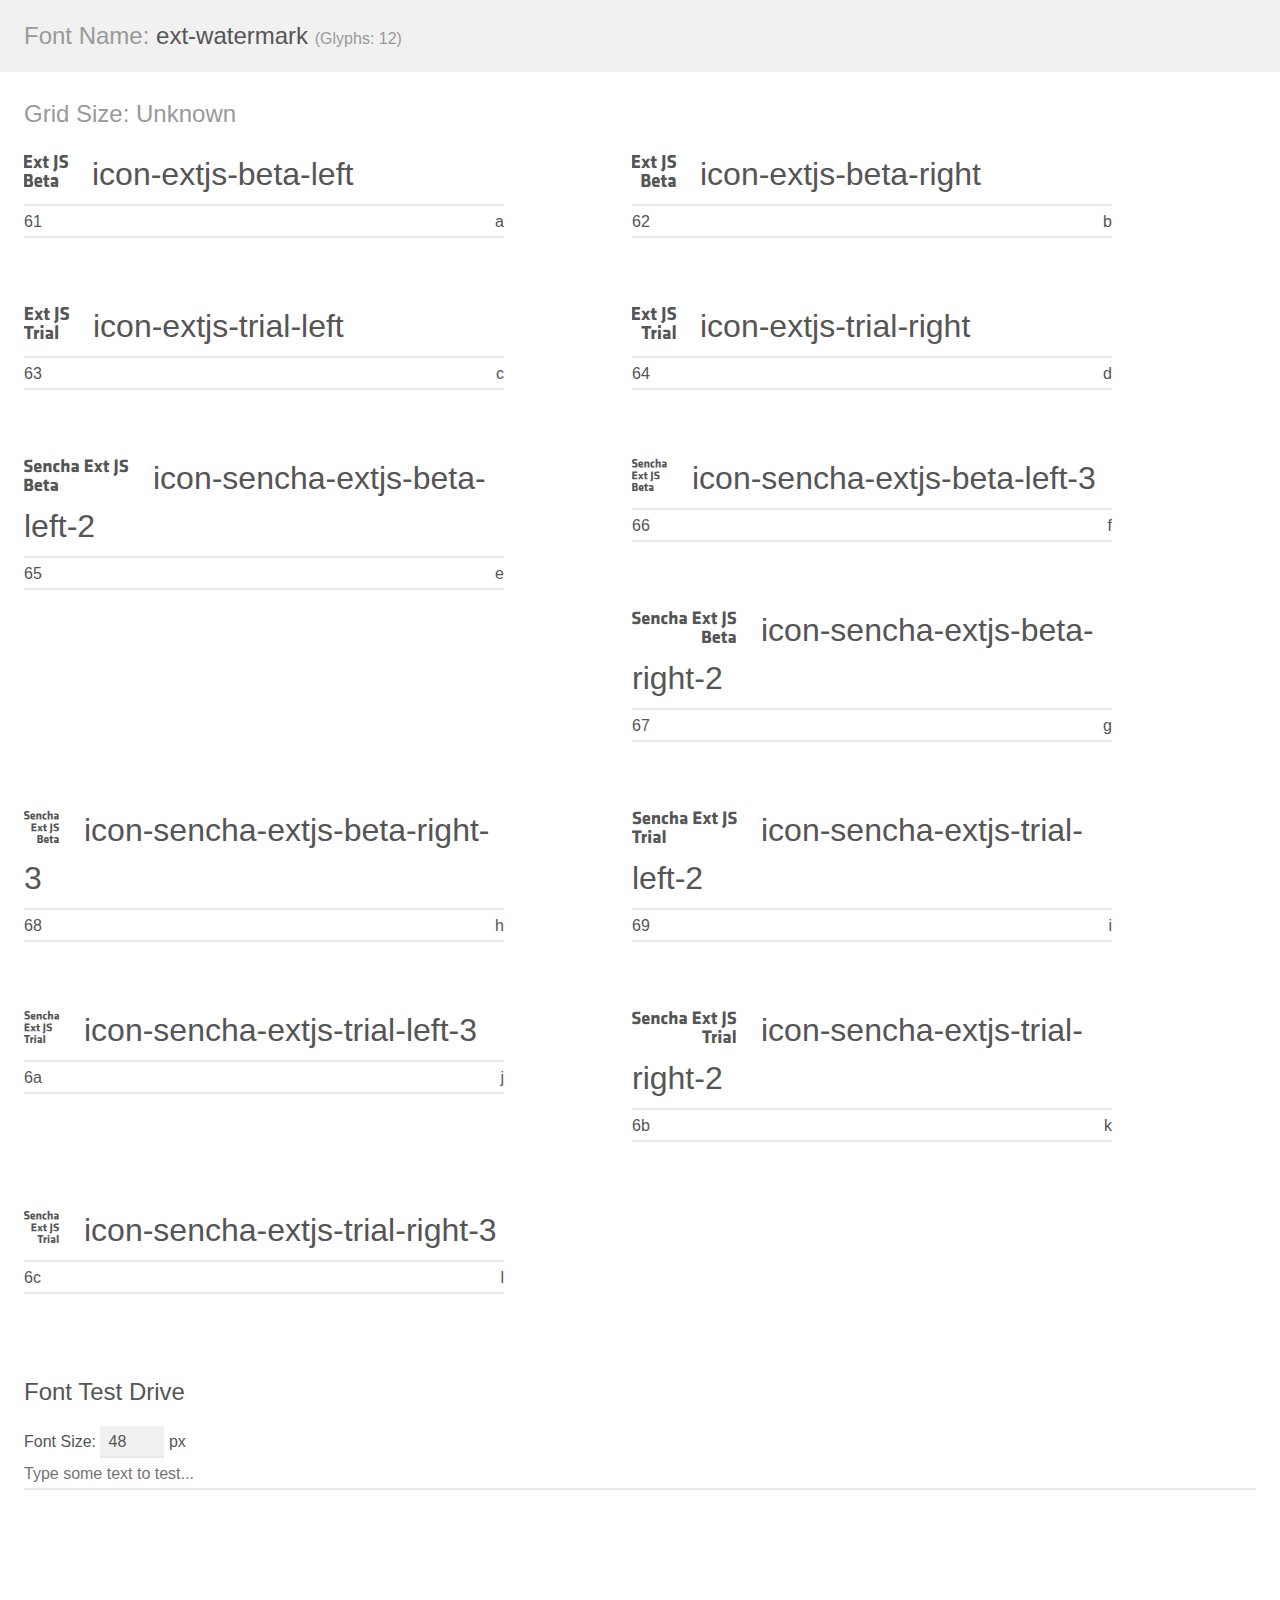
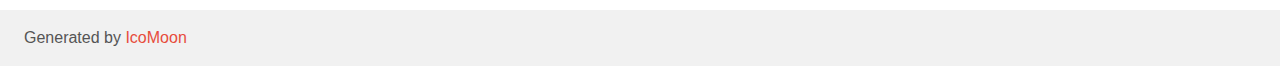
<file: src/redmine/sencha-deploy/genboree_ac/sencha-apps/curation/ext/resources/ext-watermark/demo.html>
<!doctype html>
<html>
<head>
	<meta charset="utf-8">
	<title>IcoMoon Demo</title>
	<meta name="description" content="An Icon Font Generated By IcoMoon.io">
	<meta name="viewport" content="width=device-width">
	<link rel="stylesheet" href="demo-files/demo.css">
	<link rel="stylesheet" href="style.css"></head>
<body>
	<div class="bgc1 clearfix">
		<h1 class="mhmm mvm"><span class="fgc1">Font Name:</span> ext-watermark <small class="fgc1">(Glyphs:&nbsp;12)</small></h1>
	</div>
	<div class="clearfix mhl ptl">
		<h1 class="mvm mtn fgc1">Grid Size: Unknown</h1>
		<div class="glyph fs1">
			<div class="clearfix bshadow0 pbs">
				<span class="icon-extjs-beta-left">
				
				</span>
				<span class="mls"> icon-extjs-beta-left</span>
			</div>
			<fieldset class="fs0 size1of1 clearfix hidden-false">
				<input type="text" readonly value="61" class="unit size1of2" />
				<input type="text" maxlength="1" readonly value="&#x61;" class="unitRight size1of2 talign-right" />
			</fieldset>
			<div class="fs0 bshadow0 clearfix hidden-true">
				<span class="unit pvs fgc1">liga: </span>
				<input type="text" readonly value="" class="liga unitRight" />
			</div>
		</div>
		<div class="glyph fs1">
			<div class="clearfix bshadow0 pbs">
				<span class="icon-extjs-beta-right">
				
				</span>
				<span class="mls"> icon-extjs-beta-right</span>
			</div>
			<fieldset class="fs0 size1of1 clearfix hidden-false">
				<input type="text" readonly value="62" class="unit size1of2" />
				<input type="text" maxlength="1" readonly value="&#x62;" class="unitRight size1of2 talign-right" />
			</fieldset>
			<div class="fs0 bshadow0 clearfix hidden-true">
				<span class="unit pvs fgc1">liga: </span>
				<input type="text" readonly value="" class="liga unitRight" />
			</div>
		</div>
		<div class="glyph fs1">
			<div class="clearfix bshadow0 pbs">
				<span class="icon-extjs-trial-left">
				
				</span>
				<span class="mls"> icon-extjs-trial-left</span>
			</div>
			<fieldset class="fs0 size1of1 clearfix hidden-false">
				<input type="text" readonly value="63" class="unit size1of2" />
				<input type="text" maxlength="1" readonly value="&#x63;" class="unitRight size1of2 talign-right" />
			</fieldset>
			<div class="fs0 bshadow0 clearfix hidden-true">
				<span class="unit pvs fgc1">liga: </span>
				<input type="text" readonly value="" class="liga unitRight" />
			</div>
		</div>
		<div class="glyph fs1">
			<div class="clearfix bshadow0 pbs">
				<span class="icon-extjs-trial-right">
				
				</span>
				<span class="mls"> icon-extjs-trial-right</span>
			</div>
			<fieldset class="fs0 size1of1 clearfix hidden-false">
				<input type="text" readonly value="64" class="unit size1of2" />
				<input type="text" maxlength="1" readonly value="&#x64;" class="unitRight size1of2 talign-right" />
			</fieldset>
			<div class="fs0 bshadow0 clearfix hidden-true">
				<span class="unit pvs fgc1">liga: </span>
				<input type="text" readonly value="" class="liga unitRight" />
			</div>
		</div>
		<div class="glyph fs1">
			<div class="clearfix bshadow0 pbs">
				<span class="icon-sencha-extjs-beta-left-2">
				
				</span>
				<span class="mls"> icon-sencha-extjs-beta-left-2</span>
			</div>
			<fieldset class="fs0 size1of1 clearfix hidden-false">
				<input type="text" readonly value="65" class="unit size1of2" />
				<input type="text" maxlength="1" readonly value="&#x65;" class="unitRight size1of2 talign-right" />
			</fieldset>
			<div class="fs0 bshadow0 clearfix hidden-true">
				<span class="unit pvs fgc1">liga: </span>
				<input type="text" readonly value="" class="liga unitRight" />
			</div>
		</div>
		<div class="glyph fs1">
			<div class="clearfix bshadow0 pbs">
				<span class="icon-sencha-extjs-beta-left-3">
				
				</span>
				<span class="mls"> icon-sencha-extjs-beta-left-3</span>
			</div>
			<fieldset class="fs0 size1of1 clearfix hidden-false">
				<input type="text" readonly value="66" class="unit size1of2" />
				<input type="text" maxlength="1" readonly value="&#x66;" class="unitRight size1of2 talign-right" />
			</fieldset>
			<div class="fs0 bshadow0 clearfix hidden-true">
				<span class="unit pvs fgc1">liga: </span>
				<input type="text" readonly value="" class="liga unitRight" />
			</div>
		</div>
		<div class="glyph fs1">
			<div class="clearfix bshadow0 pbs">
				<span class="icon-sencha-extjs-beta-right-2">
				
				</span>
				<span class="mls"> icon-sencha-extjs-beta-right-2</span>
			</div>
			<fieldset class="fs0 size1of1 clearfix hidden-false">
				<input type="text" readonly value="67" class="unit size1of2" />
				<input type="text" maxlength="1" readonly value="&#x67;" class="unitRight size1of2 talign-right" />
			</fieldset>
			<div class="fs0 bshadow0 clearfix hidden-true">
				<span class="unit pvs fgc1">liga: </span>
				<input type="text" readonly value="" class="liga unitRight" />
			</div>
		</div>
		<div class="glyph fs1">
			<div class="clearfix bshadow0 pbs">
				<span class="icon-sencha-extjs-beta-right-3">
				
				</span>
				<span class="mls"> icon-sencha-extjs-beta-right-3</span>
			</div>
			<fieldset class="fs0 size1of1 clearfix hidden-false">
				<input type="text" readonly value="68" class="unit size1of2" />
				<input type="text" maxlength="1" readonly value="&#x68;" class="unitRight size1of2 talign-right" />
			</fieldset>
			<div class="fs0 bshadow0 clearfix hidden-true">
				<span class="unit pvs fgc1">liga: </span>
				<input type="text" readonly value="" class="liga unitRight" />
			</div>
		</div>
		<div class="glyph fs1">
			<div class="clearfix bshadow0 pbs">
				<span class="icon-sencha-extjs-trial-left-2">
				
				</span>
				<span class="mls"> icon-sencha-extjs-trial-left-2</span>
			</div>
			<fieldset class="fs0 size1of1 clearfix hidden-false">
				<input type="text" readonly value="69" class="unit size1of2" />
				<input type="text" maxlength="1" readonly value="&#x69;" class="unitRight size1of2 talign-right" />
			</fieldset>
			<div class="fs0 bshadow0 clearfix hidden-true">
				<span class="unit pvs fgc1">liga: </span>
				<input type="text" readonly value="" class="liga unitRight" />
			</div>
		</div>
		<div class="glyph fs1">
			<div class="clearfix bshadow0 pbs">
				<span class="icon-sencha-extjs-trial-left-3">
				
				</span>
				<span class="mls"> icon-sencha-extjs-trial-left-3</span>
			</div>
			<fieldset class="fs0 size1of1 clearfix hidden-false">
				<input type="text" readonly value="6a" class="unit size1of2" />
				<input type="text" maxlength="1" readonly value="&#x6a;" class="unitRight size1of2 talign-right" />
			</fieldset>
			<div class="fs0 bshadow0 clearfix hidden-true">
				<span class="unit pvs fgc1">liga: </span>
				<input type="text" readonly value="" class="liga unitRight" />
			</div>
		</div>
		<div class="glyph fs1">
			<div class="clearfix bshadow0 pbs">
				<span class="icon-sencha-extjs-trial-right-2">
				
				</span>
				<span class="mls"> icon-sencha-extjs-trial-right-2</span>
			</div>
			<fieldset class="fs0 size1of1 clearfix hidden-false">
				<input type="text" readonly value="6b" class="unit size1of2" />
				<input type="text" maxlength="1" readonly value="&#x6b;" class="unitRight size1of2 talign-right" />
			</fieldset>
			<div class="fs0 bshadow0 clearfix hidden-true">
				<span class="unit pvs fgc1">liga: </span>
				<input type="text" readonly value="" class="liga unitRight" />
			</div>
		</div>
		<div class="glyph fs1">
			<div class="clearfix bshadow0 pbs">
				<span class="icon-sencha-extjs-trial-right-3">
				
				</span>
				<span class="mls"> icon-sencha-extjs-trial-right-3</span>
			</div>
			<fieldset class="fs0 size1of1 clearfix hidden-false">
				<input type="text" readonly value="6c" class="unit size1of2" />
				<input type="text" maxlength="1" readonly value="&#x6c;" class="unitRight size1of2 talign-right" />
			</fieldset>
			<div class="fs0 bshadow0 clearfix hidden-true">
				<span class="unit pvs fgc1">liga: </span>
				<input type="text" readonly value="" class="liga unitRight" />
			</div>
		</div>
	</div>

	<!--[if gt IE 8]><!-->
	<div class="mhl clearfix mbl">
		<h1>Font Test Drive</h1>
		<label>
			Font Size: <input id="fontSize" type="number" class="textbox0 mbm"
			min="8" value="48" />
			px
		</label>
		<input id="testText" type="text" class="phl size1of1 mvl"
		placeholder="Type some text to test..." value=""/>
		</label>
		<div id="testDrive" class="icon-">&nbsp;
		</div>
	</div>
	<!--<![endif]-->
	<div class="bgc1 clearfix">
		<p class="mhl">Generated by <a href="https://icomoon.io/app">IcoMoon</a></p>
	</div>

	<script src="demo-files/demo.js"></script>
</body>
</html>
</file>
<file: src/redmine/sencha-deploy/genboree_ac/sencha-apps/curation/ext/resources/ext-watermark/demo-files/demo.css>
body {
	padding: 0;
	margin: 0;
	font-family: sans-serif;
	font-size: 1em;
	line-height: 1.5;
	color: #555;
	background: #fff;
}
h1 {
	font-size: 1.5em;
	font-weight: normal;
}
small {
	font-size: .66666667em;
}
a {
	color: #e74c3c;
	text-decoration: none;
}
a:hover, a:focus {
	box-shadow: 0 1px #e74c3c;
}
.bshadow0, input {
	box-shadow: inset 0 -2px #e7e7e7;
}
input:hover {
	box-shadow: inset 0 -2px #ccc;
}
input, fieldset {
	font-size: 1em;
	margin: 0;
	padding: 0;
	border: 0;
}
input {
	color: inherit;
	line-height: 1.5;
	height: 1.5em;
	padding: .25em 0;
}
input:focus {
	outline: none;
	box-shadow: inset 0 -2px #449fdb;
}
.glyph {
	font-size: 16px;
	width: 15em;
	padding-bottom: 1em;
	margin-right: 4em;
	margin-bottom: 1em;
	float: left;
	overflow: hidden;
}
.liga {
	width: 80%;
	width: calc(100% - 2.5em);
}
.talign-right {
	text-align: right;
}
.talign-center {
	text-align: center;
}
.bgc1 {
	background: #f1f1f1;
}
.fgc1 {
	color: #999;
}
.fgc0 {
	color: #000;
}
p {
	margin-top: 1em;
	margin-bottom: 1em;
}
.mvm {
	margin-top: .75em;
	margin-bottom: .75em;
}
.mtn {
	margin-top: 0;
}
.mtl, .mal {
	margin-top: 1.5em;
}
.mbl, .mal {
	margin-bottom: 1.5em;
}
.mal, .mhl {
	margin-left: 1.5em;
	margin-right: 1.5em;
}
.mhmm {
	margin-left: 1em;
	margin-right: 1em;
}
.mls {
	margin-left: .25em;
}
.ptl {
	padding-top: 1.5em;
}
.pbs, .pvs {
	padding-bottom: .25em;
}
.pvs, .pts {
	padding-top: .25em;
}
.unit {
	float: left;
}
.unitRight {
	float: right;
}
.size1of2 {
	width: 50%;
}
.size1of1 {
	width: 100%;
}
.clearfix:before, .clearfix:after {
	content: " ";
	display: table;
}
.clearfix:after {
	clear: both;
}
.hidden-true {
	display: none;
}
.textbox0 {
	width: 3em;
	background: #f1f1f1;
	padding: .25em .5em;
	line-height: 1.5;
	height: 1.5em;
}
#testDrive {
	display: block;
	padding-top: 24px;
	line-height: 1.5;
}
.fs0 {
	font-size: 16px;
}
.fs1 {
	font-size: 32px;
}
</file>
<file: src/redmine/sencha-deploy/genboree_ac/sencha-apps/curation/ext/resources/ext-watermark/style.css>
@font-face {
	font-family: 'ext-watermark';
	src:url('fonts/ext-watermark.eot?n6lnws');
	src:url('fonts/ext-watermark.eot?#iefixn6lnws') format('embedded-opentype'),
		url('fonts/ext-watermark.woff?n6lnws') format('woff'),
		url('fonts/ext-watermark.ttf?n6lnws') format('truetype'),
		url('fonts/ext-watermark.svg?n6lnws#ext-watermark') format('svg');
	font-weight: normal;
	font-style: normal;
}

[class^="icon-"], [class*=" icon-"] {
	font-family: 'ext-watermark';
	speak: none;
	font-style: normal;
	font-weight: normal;
	font-variant: normal;
	text-transform: none;
	line-height: 1;

	/* Better Font Rendering =========== */
	-webkit-font-smoothing: antialiased;
	-moz-osx-font-smoothing: grayscale;
}

.icon-extjs-beta-left:before {
	content: "\61";
}

.icon-extjs-beta-right:before {
	content: "\62";
}

.icon-extjs-trial-left:before {
	content: "\63";
}

.icon-extjs-trial-right:before {
	content: "\64";
}

.icon-sencha-extjs-beta-left-2:before {
	content: "\65";
}

.icon-sencha-extjs-beta-left-3:before {
	content: "\66";
}

.icon-sencha-extjs-beta-right-2:before {
	content: "\67";
}

.icon-sencha-extjs-beta-right-3:before {
	content: "\68";
}

.icon-sencha-extjs-trial-left-2:before {
	content: "\69";
}

.icon-sencha-extjs-trial-left-3:before {
	content: "\6a";
}

.icon-sencha-extjs-trial-right-2:before {
	content: "\6b";
}

.icon-sencha-extjs-trial-right-3:before {
	content: "\6c";
}
</file>
